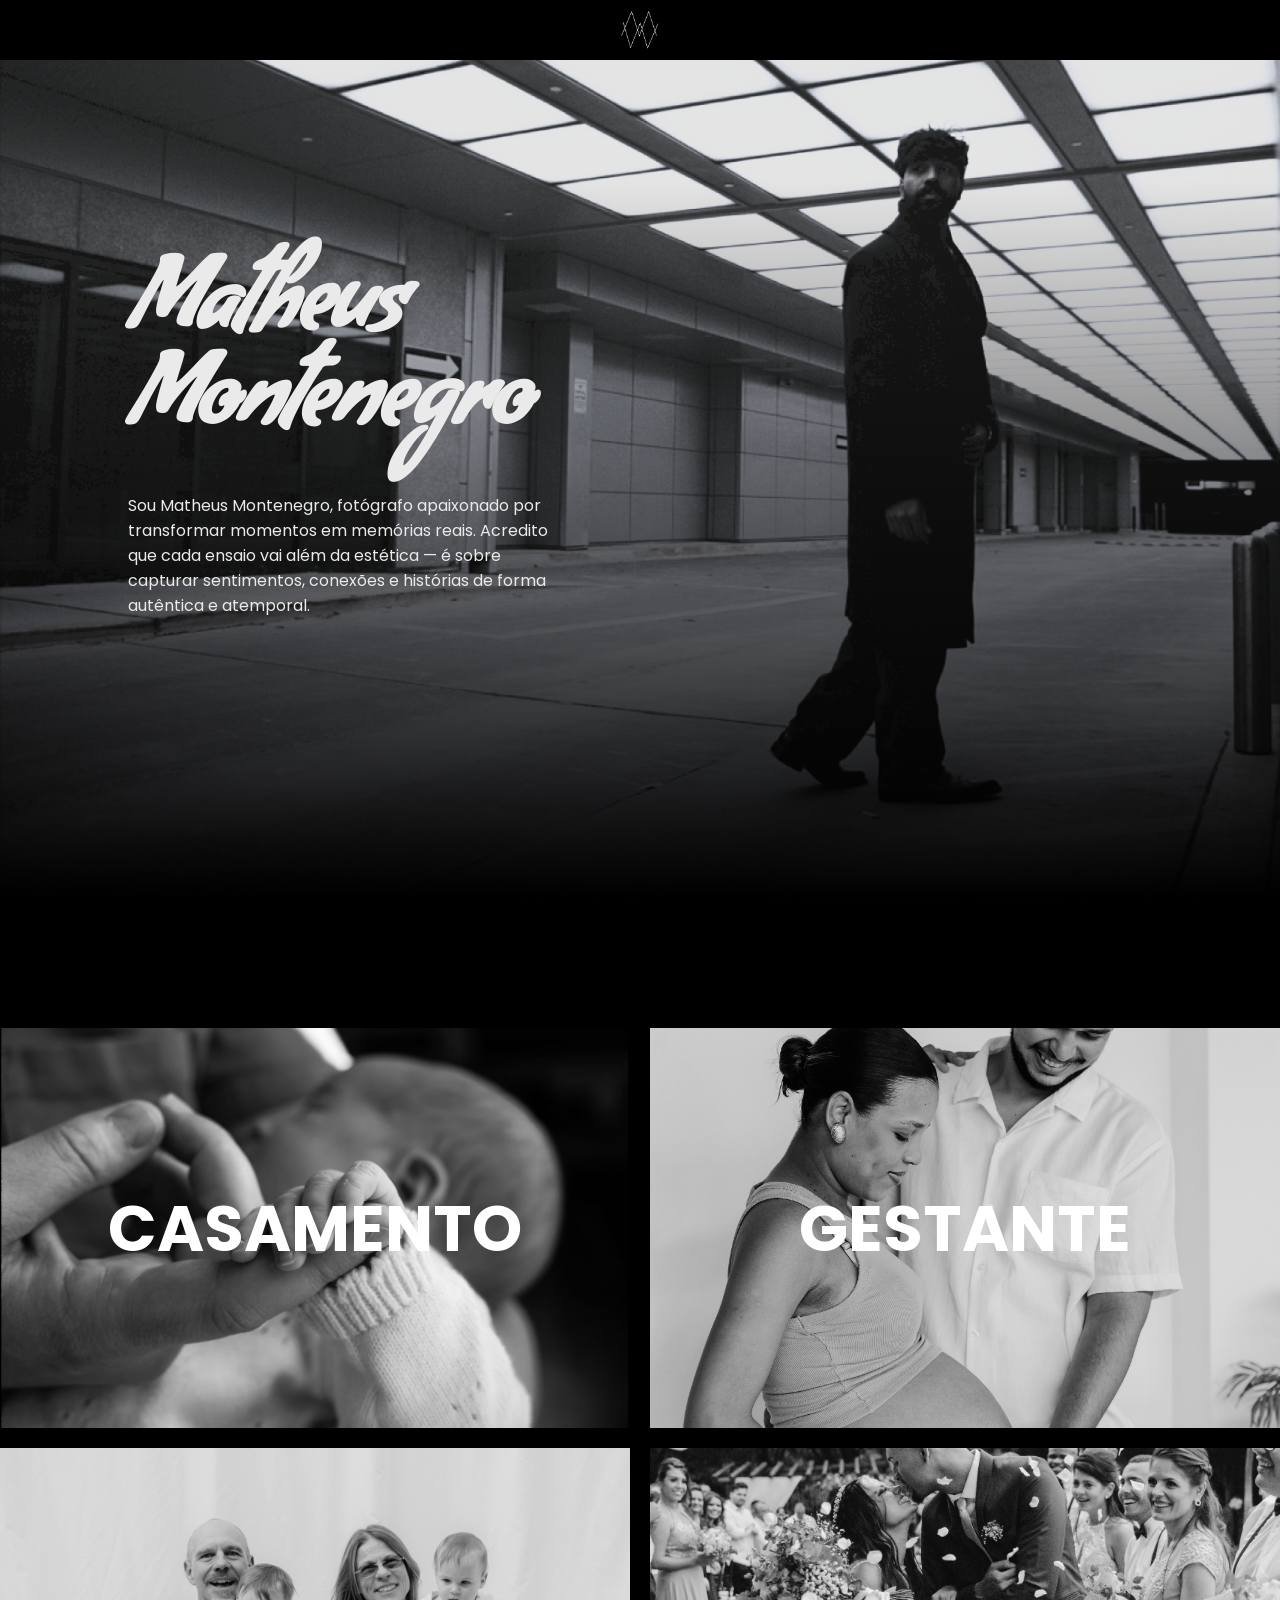
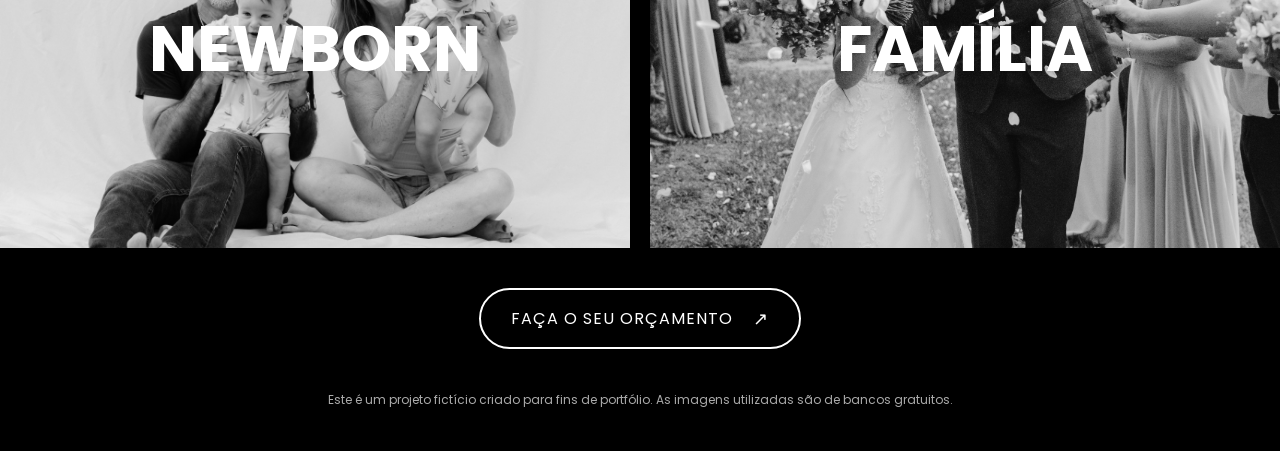
<file: index.html>
<!DOCTYPE html>
<html lang="pt-br">

<head>

  <link rel="stylesheet" href="style.css">


  <link rel="preconnect" href="https://fonts.googleapis.com">
  <link rel="preconnect" href="https://fonts.gstatic.com" crossorigin>
  <link href="https://fonts.googleapis.com/css2?family=Condiment&family=Montserrat:ital,
wght@0,100..900;1,100..900&family=Playfair+Display:ital,wght@0,400..900;1,400..900&display=swap" rel="stylesheet">


  <link rel="preconnect" href="https://fonts.googleapis.com">
  <link rel="preconnect" href="https://fonts.gstatic.com" crossorigin>
  <link
    href="https://fonts.googleapis.com/css2?family=Condiment&family=
Poppins:ital,wght@0,100;0,200;0,300;0,400;0,500;0,600;0,700;0,800;0,900;1,100;1,200;1,300;1,400;1,500;1,600;1,700;1,800;1,900&display=swap"
    rel="stylesheet">
  <title> Matheus Montenegro </title>

  <link rel="apple-touch-icon" sizes="180x180" href="apple-touch-icon.png">
  <link rel="icon" type="image/png" sizes="32x32" href="favicon-32x32.png">
  <link rel="icon" type="image/png" sizes="16x16" href="favicon-16x16.png">
  <link rel="manifest" href="site.webmanifest">
  <meta name="description"
    content="Criação de sites modernos e estratégicos para negócios que querem se destacar online e atrair mais clientes.">
  <meta name="viewport" content="width=device-width, initial-scale=1.0">

</head>

<body>


  <!-- HEADER -->
  <div class="cabeçalho">
    <div class="contlg"> <a href="index.html"> <img class=logo src="Frame 2 (1).png"> </a> </div>
  </div>

  <!-- HERO -->
  <section class="hero">
    <h1 class="title">Matheus<br>Montenegro</h1>

    <p class="subtitle">
      Sou Matheus Montenegro, fotógrafo apaixonado por <br>
      transformar momentos em memórias reais. Acredito<br>
      que cada ensaio vai além da estética — é sobre <br>
      capturar sentimentos, conexões e histórias de forma<br>
      autêntica e atemporal.
    </p>
  </section>

  <!-- GALERIA -->

  <div class="grid-imagens">

    <a href="404.html">
      <div class="item">
        <img src="image1.png">
        <p class="texto">CASAMENTO</p>
      </div>
    </a>

    <a href="404.html">
      <div class="item">
        <img src="jeferson-santu-kwcLU9Y7MSc-unsplash (1).jpg">
        <p class="texto">GESTANTE</p>
      </div>
    </a>

    <a href="404.html">
      <div class="item">
        <img src="brooke-balentine-ps6CfAfgRDg-unsplash (1).jpg">
        <p class="texto">NEWBORN</p>
      </div>
    </a>

    <a href="404.html">
      <div class="item">
        <img src="leonardo-miranda-dvF6s1H1x68-unsplash (1).jpg">
        <p class="texto">FAMÍLIA</p>
      </div>
    </a>


    </section>



    <script>
      const imagens = document.querySelectorAll('.grid-imagens img');

      const observer = new IntersectionObserver((entries) => {
        entries.forEach(entry => {
          if (entry.isIntersecting) {
            entry.target.classList.add('show');
          }
        });
      }, {
        threshold: 0.2
      });

      imagens.forEach(img => {
        observer.observe(img);
      });


    </script>

  </div>
  <!-- BOTÃO AGORA COLADO NAS IMAGENS -->
  <div class="container">
    <a href="404.html" class="btn-orcamento">
      <span>FAÇA O SEU ORÇAMENTO</span>
      <span class="arrow">↗</span>
    </a>
  </div>

  
  <footer class="footer">
    <p class="copy"> Este é um projeto fictício criado para fins de portfólio. As imagens utilizadas são de bancos
      gratuitos.</p>
  </footer>





</body>
</file>
<file: style.css>
/* RESET */
body {
  margin: 0;
  background-color: #000;
  font-family: "Poppins", sans-serif;
  overflow-x: hidden;
}

/* HEADER */
.cabeçalho {
  position: fixed;
  top: 0;
  width: 100%;
  height: 60px;

  display: flex;
  align-items: center;
  justify-content: center;

  background-color: #000;
  color: #fff;
  z-index: 1000;
}

/* HERO */
.hero {
  height: 100vh;

  display: flex;
  flex-direction: column;
  justify-content: center;

  background-image:
    linear-gradient(to bottom, rgba(123, 121, 121, 0.2) 20%, rgba(0, 0, 0, 1)),
    url("matheusMontegroFotoBackground.png" ); 

  background-size: cover;
  background-position: center 10%;
  background-repeat: no-repeat;
}

.title {
  font-family: "Condiment", cursive;
  font-size: 96px;
  line-height: 1;
  color: #EBEAEA;

  margin: 0;
  padding-left: 10%;
}

.subtitle {
  color: #EBEAEA;
  padding-left: 10%;
  margin-top: 35px;
}

/* GALERIA */
.galeria {
  padding: 80px 0;
}



.grid-imagens {
  display: grid;
  grid-template-columns: repeat(2, 1fr);
  padding-top: 10%;
  gap: 20px;
}

.item {
  position: relative;
}

.item img {
  width: 100%;
  height: 400px;
  object-fit: cover;
  display: block;
}

/* TEXTO */
.texto {
  position: absolute;
  top: 50%;
  left: 50%;
  transform: translate(-50%, -50%);


  color: white;
  font-size: 64px;
  font-weight: bold;
  text-align: center;

  margin: 0;
}

.grid-imagens img {
  width: 100%;
  height: 400px;
  object-fit: cover;


  filter: grayscale(100%);
  opacity: 0;

  transform: translateY(40px) scale(0.95);

  transition: 
    transform 0.6s cubic-bezier(0.22, 1, 0.36, 1),
    opacity 0.8s ease,
    filter 0.6s ease;
}

.grid-imagens img.show {
  opacity: 1;
  transform: translateY(0) scale(1);
  filter: grayscale(100%);
}

/* Hover */
.grid-imagens img.show:hover {
  transform: translateY(0) scale(1.02);
  filter: grayscale(0%); /* garante que fique colorido */
}

/* BOTÃO */
.container {
  display: flex;
  justify-content: center;
  margin-top: 40px;
}

.btn-orcamento {
  display: inline-flex;
  align-items: center;
  gap: 20px;

  padding: 15px 30px;
  border: 2px solid white;
  border-radius: 999px;

  color: white;
  text-decoration: none;
  font-size: 16px;
  letter-spacing: 1px;

  transition: all 0.3s ease;
}

.btn-orcamento .arrow {
  font-size: 18px;
  transition: transform 0.3s ease;
}

.btn-orcamento:hover {
  background-color: white;
  color: black;
}

.btn-orcamento:hover .arrow {
  transform: translate(5px, -5px);
}

/* FOOTER */
.footer {
  text-align: center;
  padding: 30px 0;
  color: #aaa;
  font-size: 12px;
}

/* SELEÇÃO */
::selection {
  background-color: #fff;
  color: #000;
}

.contlg { position: relative;}
    .logo {
      position: absolute;
      top: 50%;
      left: 50%;
      transform: translate(-50%, -50%);
  
      height: auto;
      max-height: 40px;
      width: auto;
      margin-right: 140px;
      cursor: pointer;
    }

    .containervdo {
  width: 110%;
  height: 110%; /* altura que você quer */
  overflow: hidden;
}

.containervdo video {
  width: 100%;
  height: 100%;
  object-fit: cover; /* corta automaticamente */
}

/* 404 */
.texto-404 {
  position: absolute;
  top: 50%;
  left: 15%;
  transform: translate(-50%, -50%);
  
  color: white;
  font-size: 20px;
  font-weight: 100;
  
  
  font-family: "Roboto", sans-serif;
}

.btn-inc {
  display: flex;
  justify-content: center;
  margin-top: 0px;
  position: absolute;
  top: 60%;
  left: 15%;
  transform: translate(-50%, -50%);
}

.container1 {
  position: absolute;
  top: 50%;
  left: 50%;
  margin-left: -65px;
  margin-top: -20px;
  width: 130px;
  height: 40px;
  text-align: center;
}

@media (max-width: 768px) {
  /* HEADER */
  .cabeçalho {
    height: 56px;
    padding: 0 16px;
    justify-content: center;
  }

  .contlg {
    position: relative;
    width: 100%;
    display: flex;
    justify-content: center;
  }

  .logo {
    position: static;
    transform: none;
    margin-right: 0;
    max-height: 32px;
  }

  /* HERO */
  .hero {
    height: 100vh;
    background-position: center center;
    padding: 0 20px;
    justify-content: center;

     background-image:
    linear-gradient(to bottom, rgba(123, 121, 121, 0.2) 20%, rgba(0, 0, 0, 1)),
    url("matheusMontegroFotoBackground.png" ); 

  background-size: cover;
  background-position: right 10%;
  background-repeat: no-repeat;
  }

  .title {
    font-size: 48px;
    padding-left: 0;
    text-align: left;
    max-width: 90%;
  }

  .subtitle {
    font-size: clamp(36px, 6vw, 96px);
    padding-left: 0;
    margin-top: 16px;
    max-width: 90%;
  }

  /* GALERIA */
  .galeria {
    padding: 50px 0;
  }

  .grid-imagens {
    grid-template-columns: 1fr;
    gap: 16px;
    padding-top: 8%;
    padding-left: 16px;
    padding-right: 16px;
  }

  .item img,
  .grid-imagens img {
    height: 260px;
  }

  .texto {
    font-size: 32px;
    padding: 0 10px;
  }

  /* BOTÃO */
  .container {
    margin-top: 30px;
    padding: 0 16px;
  }

  .btn-orcamento {
    width: 100%;
    justify-content: center;
    padding: 14px 20px;
    font-size: 14px;
    gap: 12px;
  }

  /* VÍDEO */
      .containervdo {
    width: 100vw;
    height: 100vh;
  padding-right: 0%;
  overflow: hidden;
}

.containervdo video {
  width: 100%;
  height: 100%;
  object-fit: cover; /* corta automaticamente */
}

  /* 404 */
  .texto-404 {
    left: 50%;
    top: 47%;
    width: 85%;
    text-align: center;
    font-size: 16px;
    transform: translate(-50%, -50%);
  }

  .btn-inc {
    left: 50%;
    top: 55%;
    transform: translate(-50%, -50%);
  }

  .container1 {
    width: 120px;
    height: 36px;
    margin-left: -60px;
    margin-top: -18px;
  }
#white-background-btn {
  background-color: #fff;
}

#black-text{
  color: #080808;
}
}

@media (max-width: 480px) {
  .title {
    font-size: 38px;
  }

  .subtitle {
    font-size: 9px;
  }

  .item img,
  .grid-imagens img {
    height: 220px;
  }

  .texto {
    font-size: 26px;
  }

  .btn-orcamento {
    font-size: 13px;
  }

      .containervdo {
    width: 100vw;
    height: 100vh;
  padding-right: 0%;
  overflow: hidden;
}

.containervdo video {
  width: 100%;
  height: 100%;
  object-fit: cover; /* corta automaticamente */
}



}
</file>
